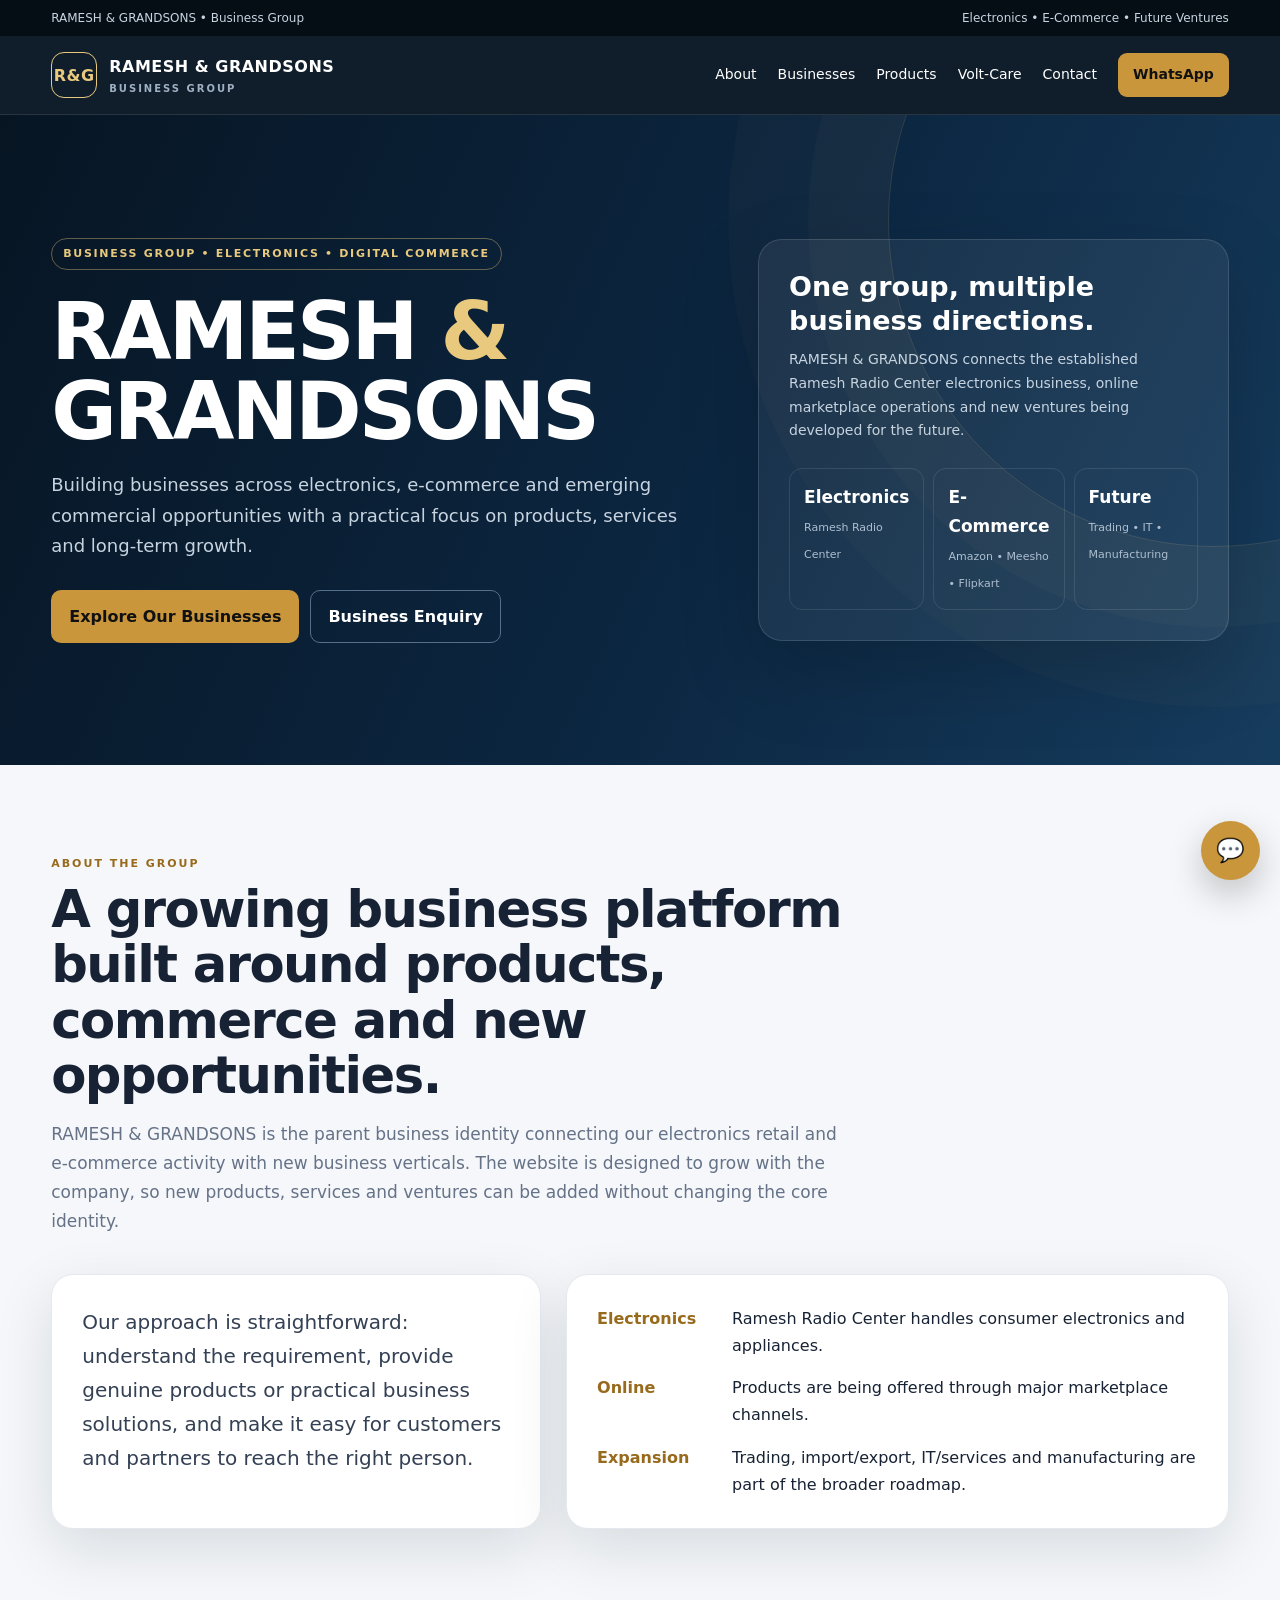
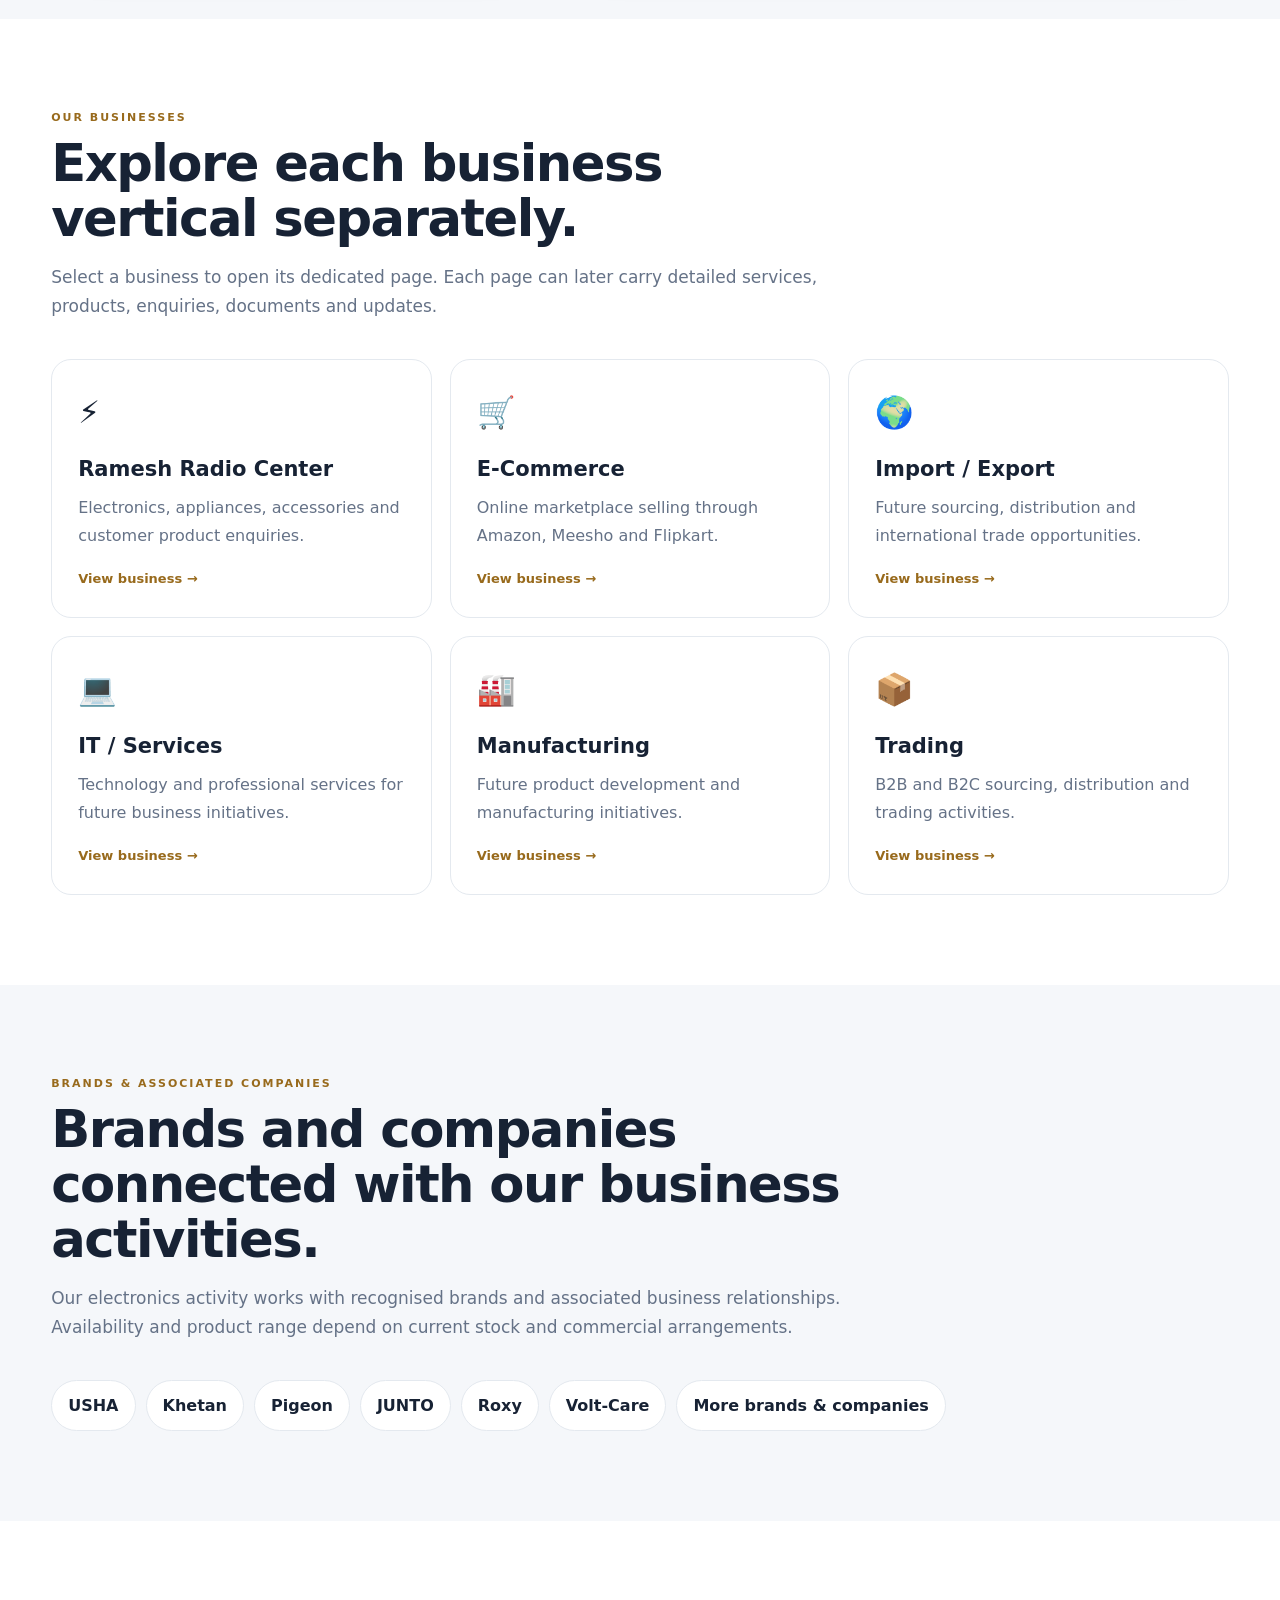
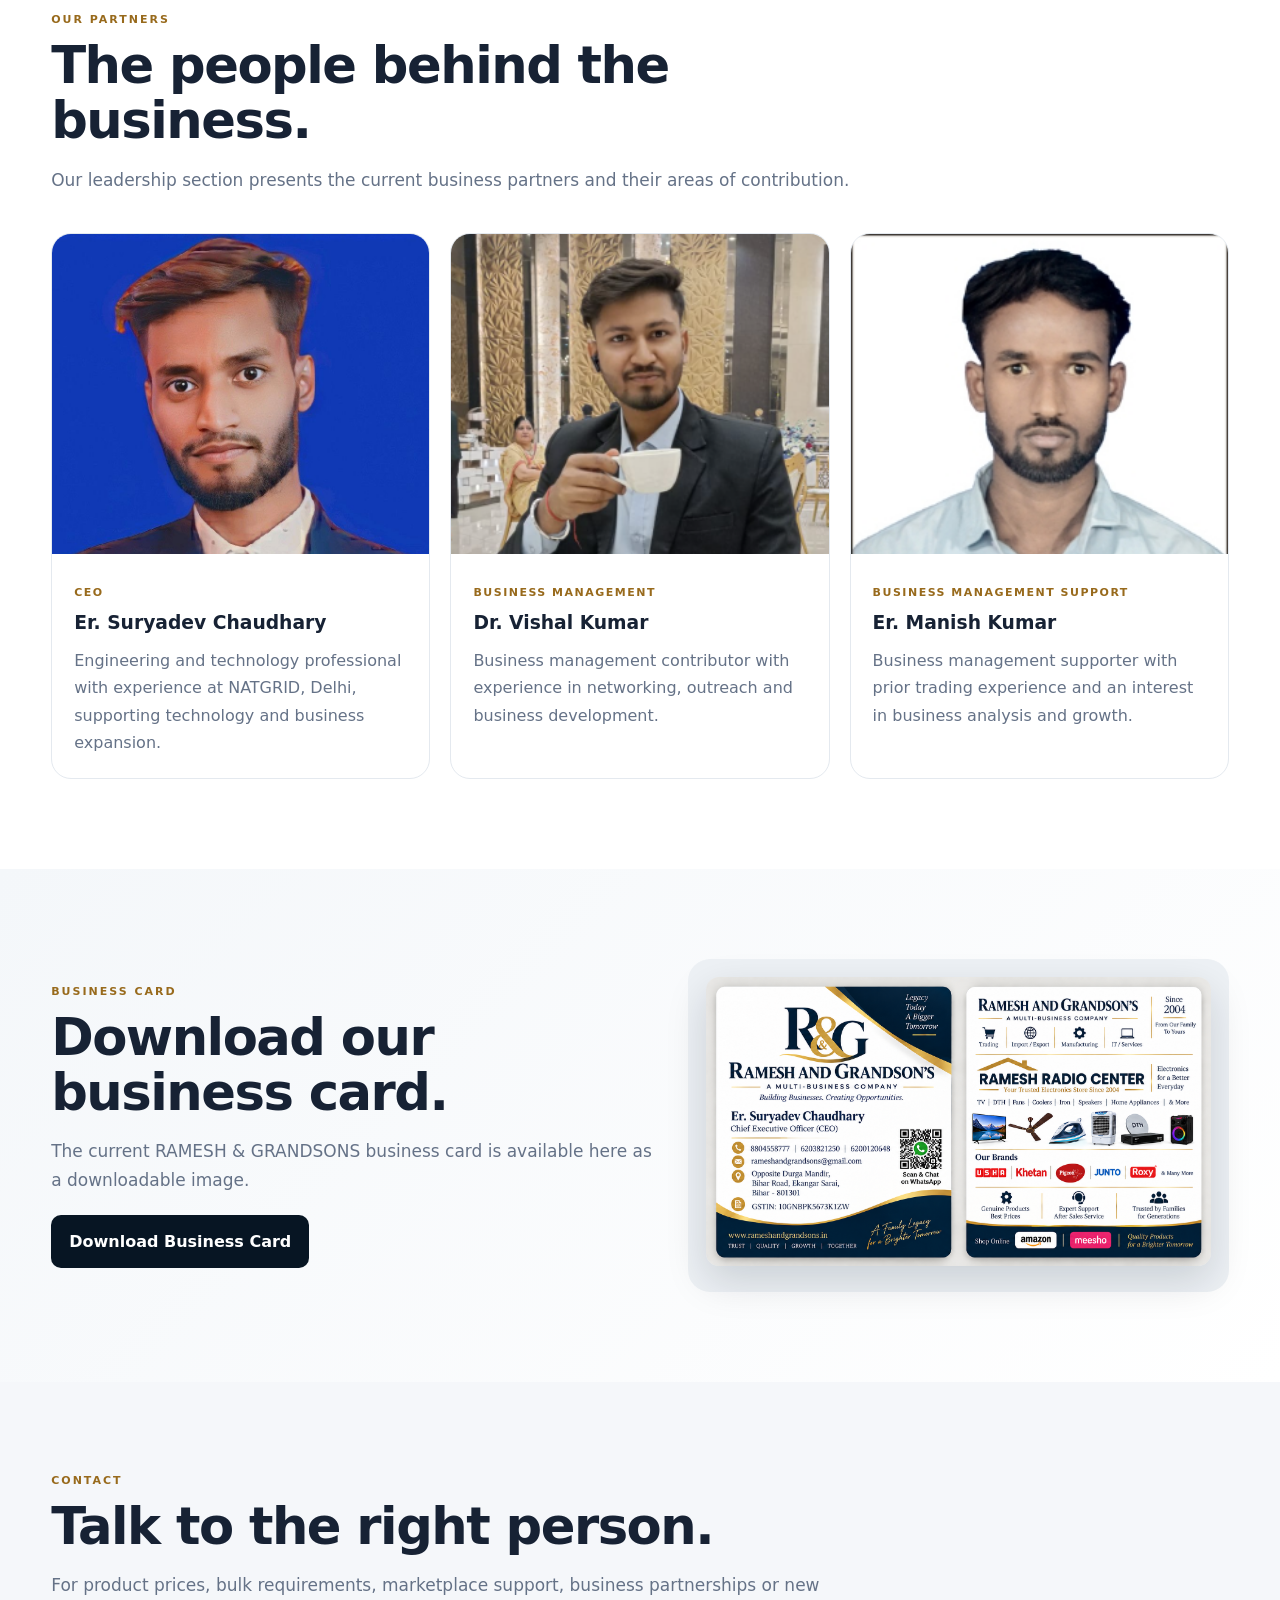
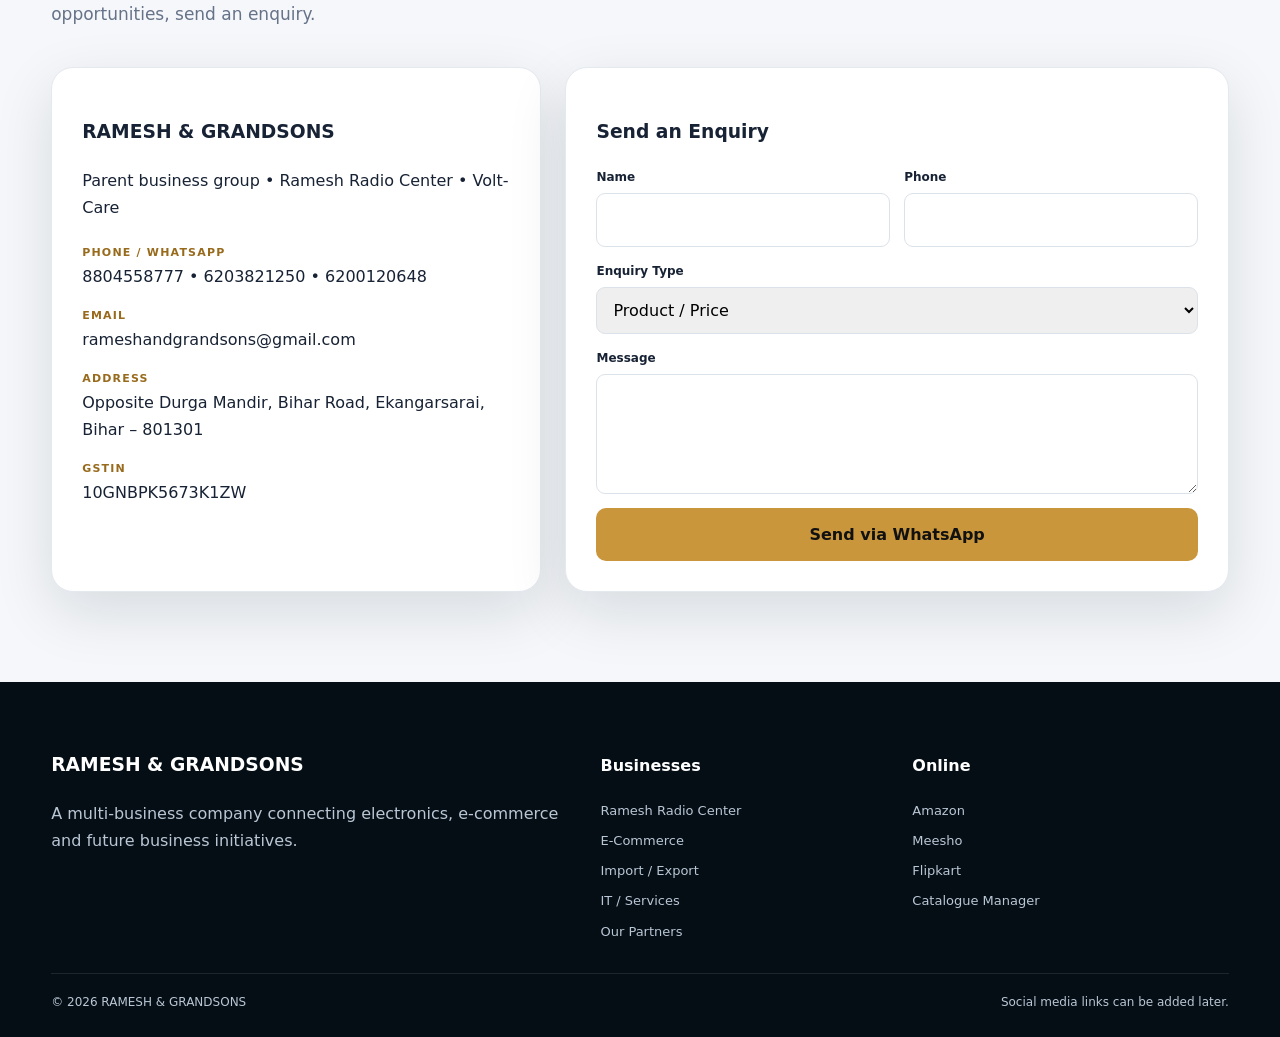
<file: index.html>
<!doctype html>
<html lang="en">
<head>
<meta charset="utf-8"><meta name="viewport" content="width=device-width,initial-scale=1">
<meta name="description" content="RAMESH & GRANDSONS — Electronics, E-Commerce and future business ventures.">
<title>RAMESH & GRANDSONS | Business Group</title>
<link rel="stylesheet" href="styles.css">
</head>
<body>
<div class="top"><div class="container"><span>RAMESH & GRANDSONS • Business Group</span><span>Electronics • E-Commerce • Future Ventures</span></div></div>
<nav class="nav"><div class="container navin">
<a class="brand" href="index.html"><span class="brandmark">R&G</span><span>RAMESH & GRANDSONS<small>BUSINESS GROUP</small></span></a>
<button class="hamb" onclick="document.querySelector('.links').classList.toggle('open')">☰</button>
<div class="links"><a href="#about">About</a><a href="#businesses">Businesses</a><a href="business.html?key=electronics#products">Products</a><a href="#voltcare">Volt-Care</a><a href="#contact">Contact</a><a class="navbtn" href="https://wa.me/918804558777" target="_blank">WhatsApp</a></div>
</div></nav>

<section class="hero"><div class="container hero-grid"><div>
<span class="eyebrow">Business Group • Electronics • Digital Commerce</span>
<h1>RAMESH <span>&</span><br>GRANDSONS</h1>
<p>Building businesses across electronics, e-commerce and emerging commercial opportunities with a practical focus on products, services and long-term growth.</p>
<div class="actions"><a class="btn gold" href="#businesses">Explore Our Businesses</a><a class="btn outline" href="#contact">Business Enquiry</a></div>
</div><div class="hero-card"><h3>One group, multiple business directions.</h3><p>RAMESH & GRANDSONS connects the established Ramesh Radio Center electronics business, online marketplace operations and new ventures being developed for the future.</p><div class="stats"><div class="stat"><b>Electronics</b><span>Ramesh Radio Center</span></div><div class="stat"><b>E-Commerce</b><span>Amazon • Meesho • Flipkart</span></div><div class="stat"><b>Future</b><span>Trading • IT • Manufacturing</span></div></div></div></div></section>

<section id="about" class="soft"><div class="container"><div class="head"><div class="kicker">About the Group</div><h2>A growing business platform built around products, commerce and new opportunities.</h2><p>RAMESH & GRANDSONS is the parent business identity connecting our electronics retail and e-commerce activity with new business verticals. The website is designed to grow with the company, so new products, services and ventures can be added without changing the core identity.</p></div><div class="two"><div class="card"><div class="bigcopy">Our approach is straightforward: understand the requirement, provide genuine products or practical business solutions, and make it easy for customers and partners to reach the right person.</div></div><div class="card factlist"><div class="fact"><strong>Electronics</strong><span>Ramesh Radio Center handles consumer electronics and appliances.</span></div><div class="fact"><strong>Online</strong><span>Products are being offered through major marketplace channels.</span></div><div class="fact"><strong>Expansion</strong><span>Trading, import/export, IT/services and manufacturing are part of the broader roadmap.</span></div></div></div></div></section>

<section id="businesses"><div class="container"><div class="head"><div class="kicker">Our Businesses</div><h2>Explore each business vertical separately.</h2><p>Select a business to open its dedicated page. Each page can later carry detailed services, products, enquiries, documents and updates.</p></div><div class="biz-grid">
<div class="biz" onclick="openBusiness('electronics')"><div class="ico">⚡</div><h3>Ramesh Radio Center</h3><p>Electronics, appliances, accessories and customer product enquiries.</p><span class="learn">View business →</span></div>
<div class="biz" onclick="openBusiness('ecommerce')"><div class="ico">🛒</div><h3>E-Commerce</h3><p>Online marketplace selling through Amazon, Meesho and Flipkart.</p><span class="learn">View business →</span></div>
<div class="biz" onclick="openBusiness('import-export')"><div class="ico">🌍</div><h3>Import / Export</h3><p>Future sourcing, distribution and international trade opportunities.</p><span class="learn">View business →</span></div>
<div class="biz" onclick="openBusiness('it-services')"><div class="ico">💻</div><h3>IT / Services</h3><p>Technology and professional services for future business initiatives.</p><span class="learn">View business →</span></div>
<div class="biz" onclick="openBusiness('manufacturing')"><div class="ico">🏭</div><h3>Manufacturing</h3><p>Future product development and manufacturing initiatives.</p><span class="learn">View business →</span></div>
<div class="biz" onclick="openBusiness('trading')"><div class="ico">📦</div><h3>Trading</h3><p>B2B and B2C sourcing, distribution and trading activities.</p><span class="learn">View business →</span></div>
</div></div></section>

<section class="brands"><div class="container"><div class="head"><div class="kicker">Brands & Associated Companies</div><h2>Brands and companies connected with our business activities.</h2><p>Our electronics activity works with recognised brands and associated business relationships. Availability and product range depend on current stock and commercial arrangements.</p></div><div class="brandlist"><span class="brandpill">USHA</span><span class="brandpill">Khetan</span><span class="brandpill">Pigeon</span><span class="brandpill">JUNTO</span><span class="brandpill">Roxy</span><span class="brandpill">Volt-Care</span><span class="brandpill">More brands & companies</span></div></div></section>


<section id="partners"><div class="container"><div class="head"><div class="kicker">Our Partners</div><h2>The people behind the business.</h2><p>Our leadership section presents the current business partners and their areas of contribution.</p></div><div class="partner-grid">
<article class="person"><img src="assets/suryadev.jpg" alt="Er. Suryadev Chaudhary"><div class="person-body"><div class="role">CEO</div><h3>Er. Suryadev Chaudhary</h3><p>Engineering and technology professional with experience at NATGRID, Delhi, supporting technology and business expansion.</p></div></article>
<article class="person"><img src="assets/vishal.jpg" alt="Dr. Vishal Kumar"><div class="person-body"><div class="role">Business Management</div><h3>Dr. Vishal Kumar</h3><p>Business management contributor with experience in networking, outreach and business development.</p></div></article>
<article class="person"><img src="assets/manish.jpg" alt="Er. Manish Kumar"><div class="person-body"><div class="role">Business Management Support</div><h3>Er. Manish Kumar</h3><p>Business management supporter with prior trading experience and an interest in business analysis and growth.</p></div></article>
</div></div></section>

<section class="download"><div class="container download-grid"><div><div class="kicker">Business Card</div><div class="head" style="margin-bottom:20px"><h2>Download our business card.</h2><p>The current RAMESH & GRANDSONS business card is available here as a downloadable image.</p></div><a class="btn dark" href="assets/business-card.png" download="RAMESH-GRANDSONS-Business-Card.png">Download Business Card</a></div><div class="preview"><img src="assets/business-card.png" alt="RAMESH & GRANDSONS business card"></div></div></section>

<section id="contact" class="contact"><div class="container"><div class="head"><div class="kicker">Contact</div><h2>Talk to the right person.</h2><p>For product prices, bulk requirements, marketplace support, business partnerships or new opportunities, send an enquiry.</p></div><div class="contact-grid"><div class="card"><h3>RAMESH & GRANDSONS</h3><p>Parent business group • Ramesh Radio Center • Volt-Care</p><div class="details"><div><b>Phone / WhatsApp</b><span>8804558777 • 6203821250 • 6200120648</span></div><div><b>Email</b><span>rameshandgrandsons@gmail.com</span></div><div><b>Address</b><span>Opposite Durga Mandir, Bihar Road, Ekangarsarai, Bihar – 801301</span></div><div><b>GSTIN</b><span>10GNBPK5673K1ZW</span></div></div></div><form class="card" onsubmit="sendEnquiry(event)"><h3>Send an Enquiry</h3><div class="formgrid"><div class="field"><label>Name</label><input id="name" required></div><div class="field"><label>Phone</label><input id="phone" required></div><div class="field full"><label>Enquiry Type</label><select id="etype"><option>Product / Price</option><option>Bulk Order</option><option>E-Commerce</option><option>Volt-Care</option><option>Business Partnership</option><option>Other</option></select></div><div class="field full"><label>Message</label><textarea id="message" required></textarea></div><div class="field full"><button class="btn gold" type="submit">Send via WhatsApp</button></div></div></form></div></div></section>

<footer class="footer"><div class="container"><div class="footgrid"><div><h3>RAMESH & GRANDSONS</h3><p>A multi-business company connecting electronics, e-commerce and future business initiatives.</p></div><div><h4>Businesses</h4><div class="footlinks"><a href="business.html?key=electronics">Ramesh Radio Center</a><a href="business.html?key=ecommerce">E-Commerce</a><a href="business.html?key=import-export">Import / Export</a><a href="business.html?key=it-services">IT / Services</a><a href="#partners">Our Partners</a></div></div><div><h4>Online</h4><div class="footlinks"><a href="https://www.amazon.in/l/27943762031?me=A1LE4B1GSUCSJF&ref_=sc_ls_qr">Amazon</a><a href="https://www.meesho.com/RAMESHRADIOCENTER?ms=2">Meesho</a><a href="https://seller.flipkart.com/index.html#dashboard/sellerOnboarding?onboardingState=onboardingDashboard">Flipkart</a><button id="catalogue-manager" onclick="openAdmin()" style="background:none;border:0;color:#b9c7d5;text-align:left;padding:0;cursor:pointer">Catalogue Manager</button></div></div></div><div class="copyright"><span>© 2026 RAMESH & GRANDSONS</span><span>Social media links can be added later.</span></div></div></footer>

<div class="chat" id="chat"><div class="chathead"><div><b>R&G Assistant</b><br><small>Basic business help</small></div><button onclick="document.getElementById('chat').classList.remove('open')" style="background:none;border:0;color:#fff;font-size:20px">×</button></div><div class="chatbody" id="chatbody"></div><div class="quickbar"><button class="quick">Product price</button><button class="quick">Our brands</button><button class="quick">Contact details</button><button class="quick">Online stores</button></div><div class="chatinput"><input id="chatinput" placeholder="Ask something..."><button id="chatsend">Send</button></div></div><button class="chat-toggle" onclick="document.getElementById('chat').classList.toggle('open')">💬</button>

<div class="modal" id="adminModal"><div class="modalbox"><div class="modalhead"><h2>Catalogue Manager</h2><button class="close" onclick="closeAdmin()">×</button></div><div class="admin-note"><b>GitHub Pages note:</b> this editor stores changes in your current browser. Use <b>Export products.json</b>, replace <code>data/products.json</code> in your GitHub repository, and commit the file to make changes public for everyone.</div><div class="admin-tabs"><button onclick="document.getElementById('addBox').scrollIntoView()">Add product</button><button onclick="exportProducts()">Export products.json</button><label class="btn" style="background:#eee">Import JSON<input type="file" accept=".json,application/json" onchange="importProducts(event)" hidden></label><button onclick="resetProducts()">Reset starter catalogue</button></div><div id="addBox" class="card" style="box-shadow:none"><h3>Add Product</h3><div class="formgrid"><div class="field"><label>Name</label><input id="pn"></div><div class="field"><label>Category</label><input id="pc" placeholder="Iron / TV / Fan / Speaker"></div><div class="field"><label>Price (₹)</label><input id="pp" type="number" min="0"></div><div class="field"><label>Image URL / path</label><input id="pi" placeholder="assets/products/iron.jpg"></div><div class="field full"><label>Description</label><textarea id="pd"></textarea></div><div class="field full"><button class="btn gold" onclick="addProduct()">Add Product</button></div></div></div><h3>Current Catalogue</h3><div class="admin-list" id="adminList"></div></div></div>

<script src="app.js"></script>
</body></html>
</file>
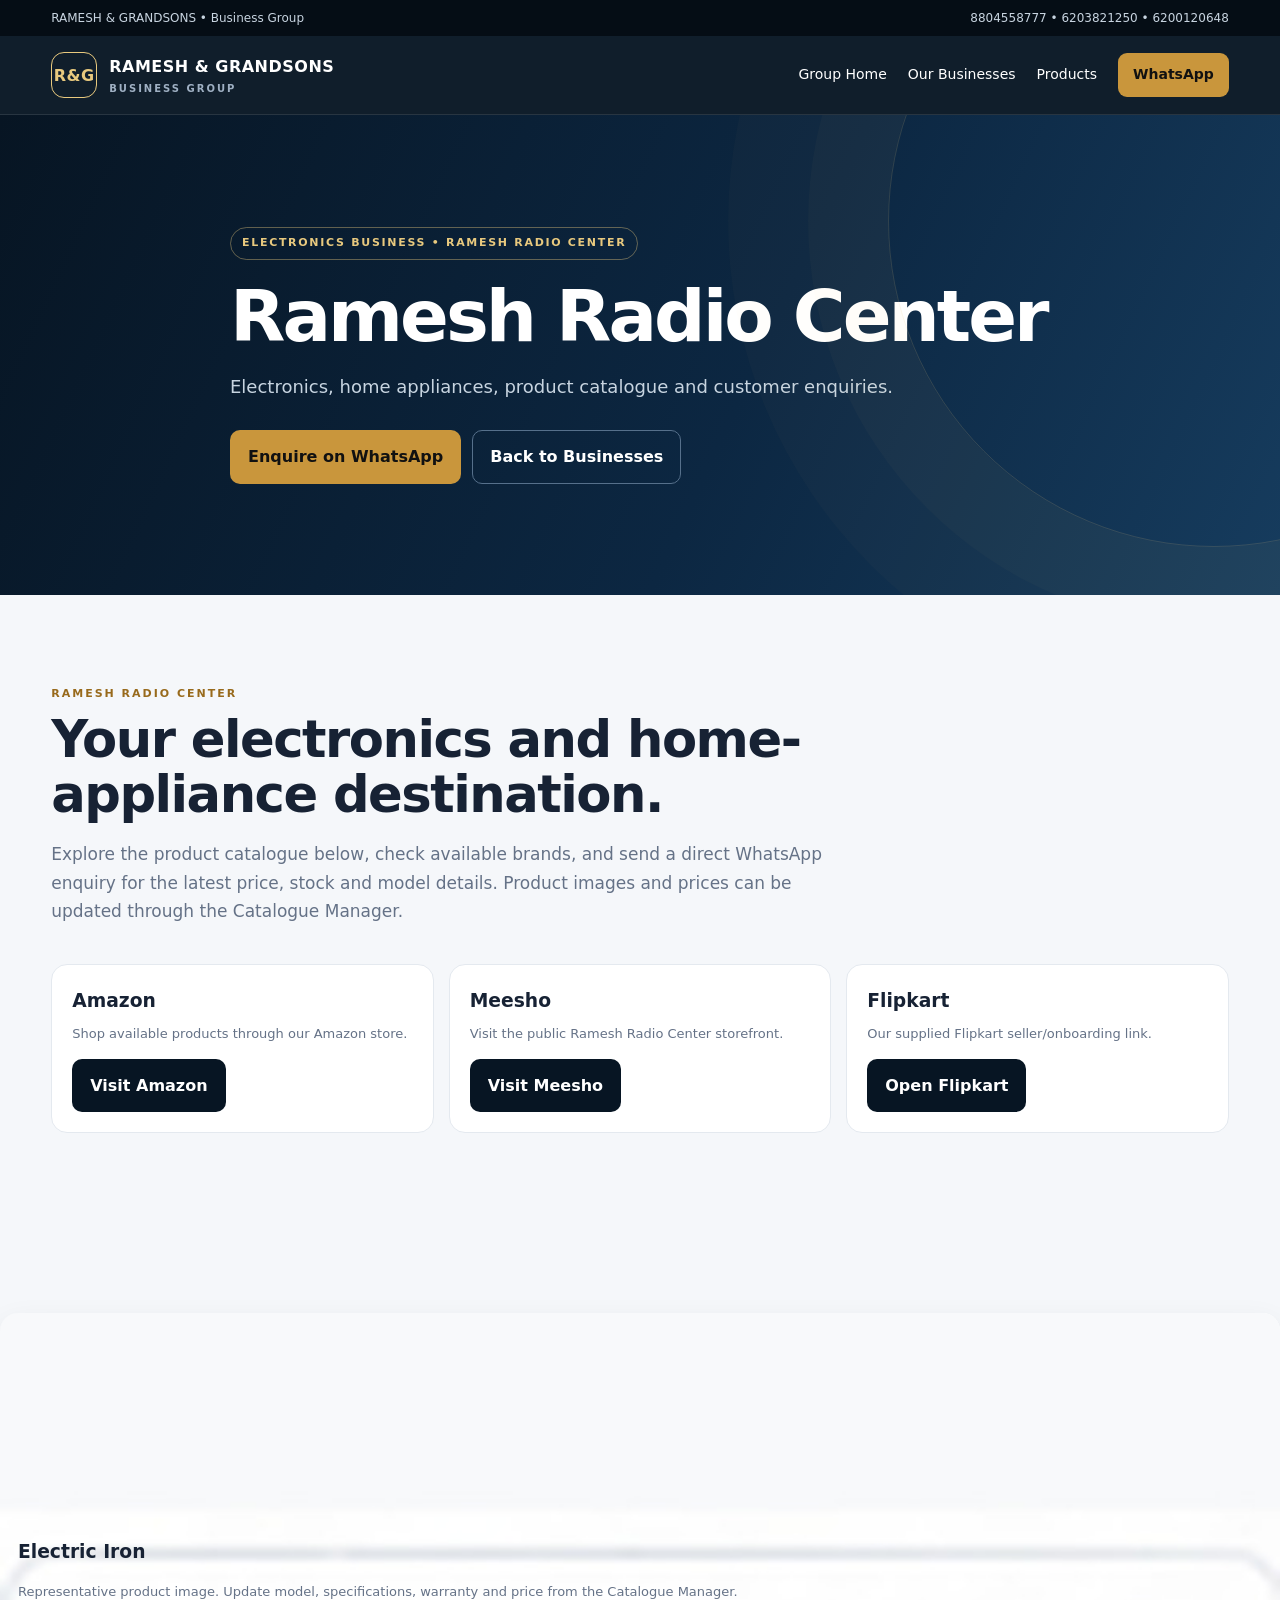
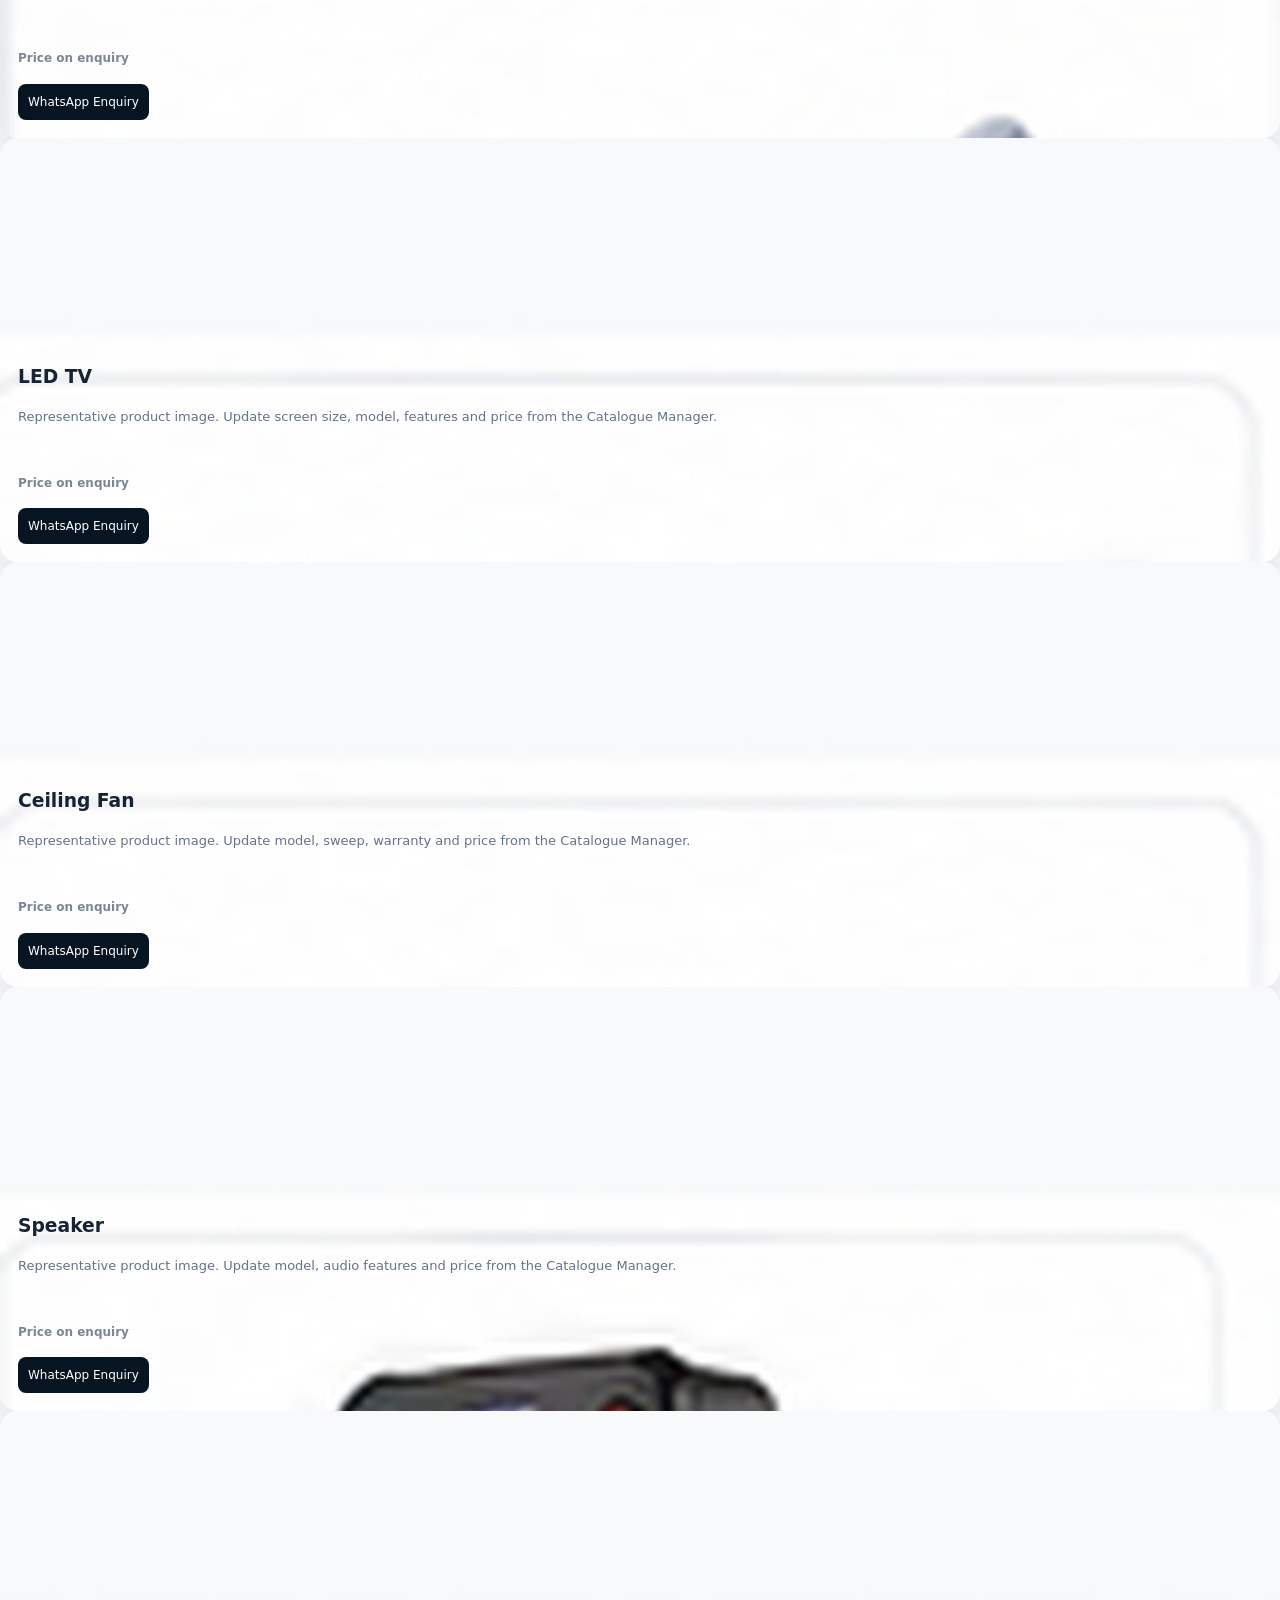
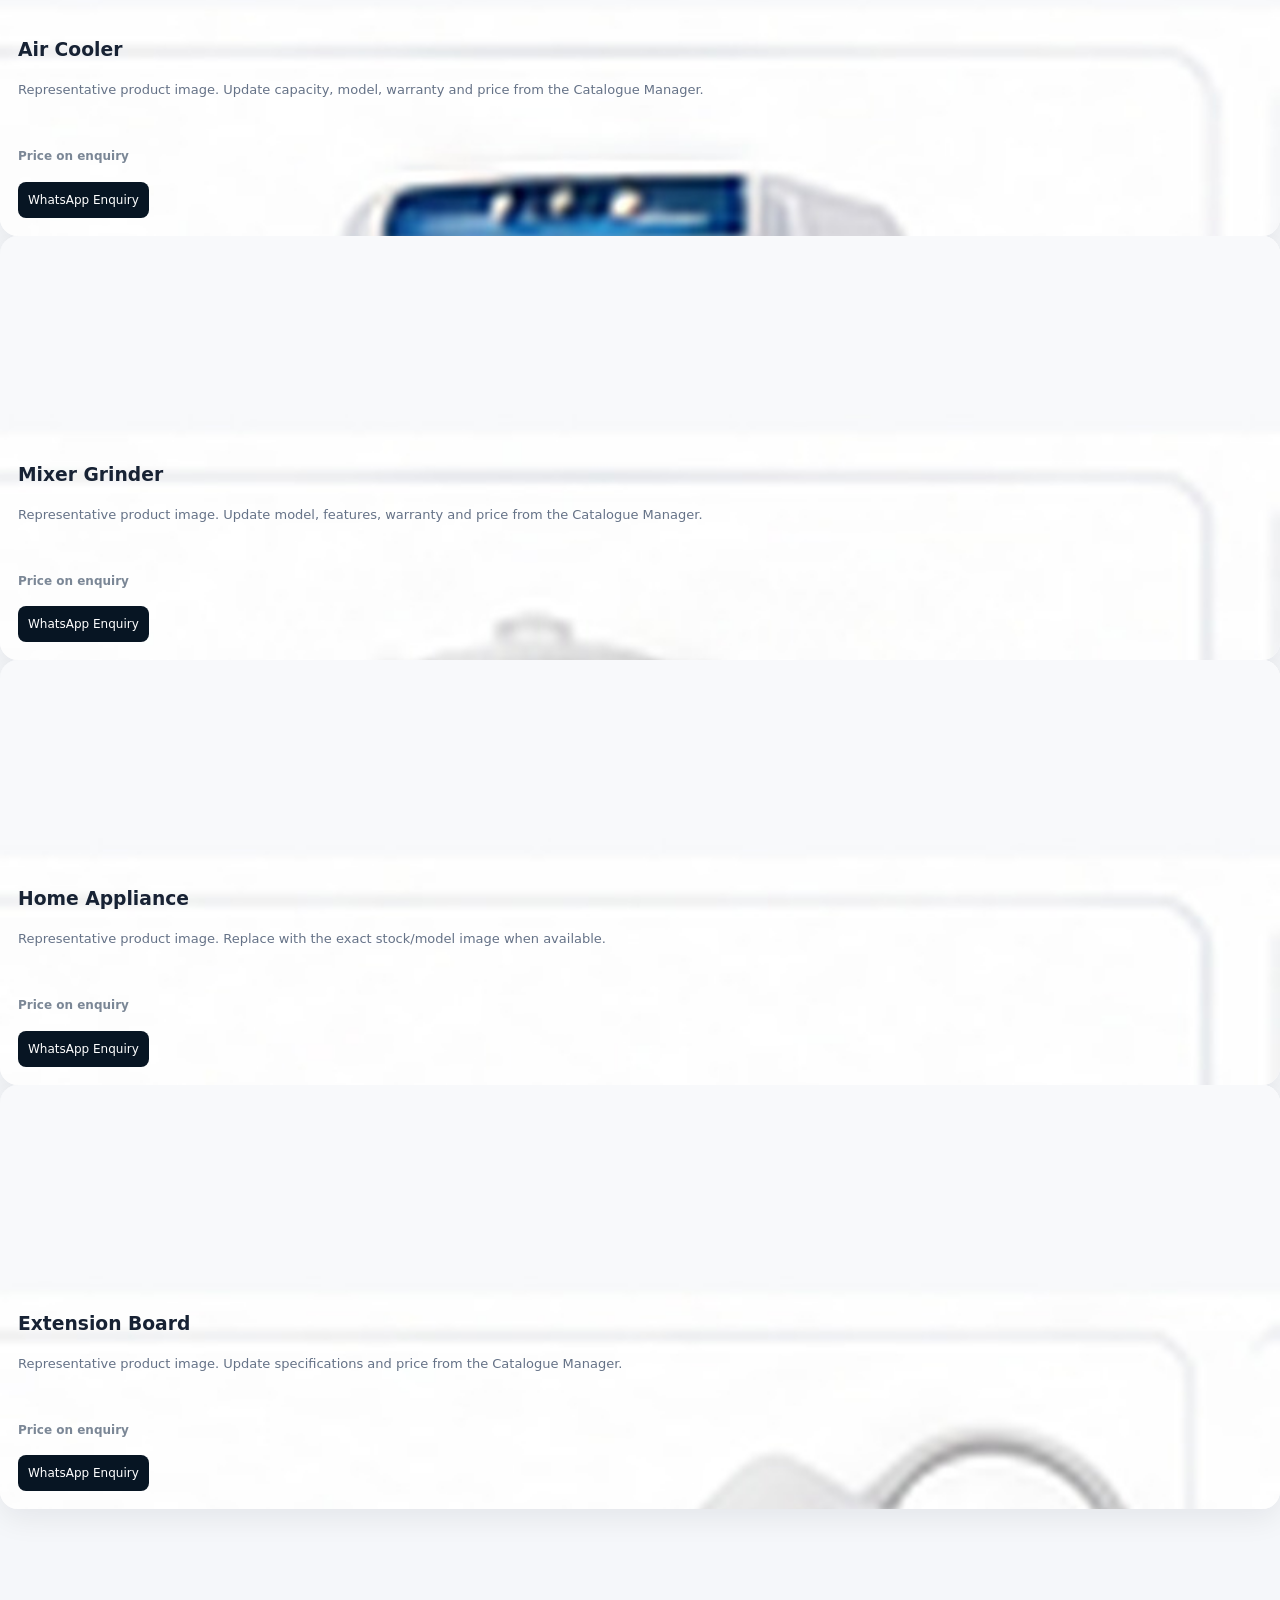
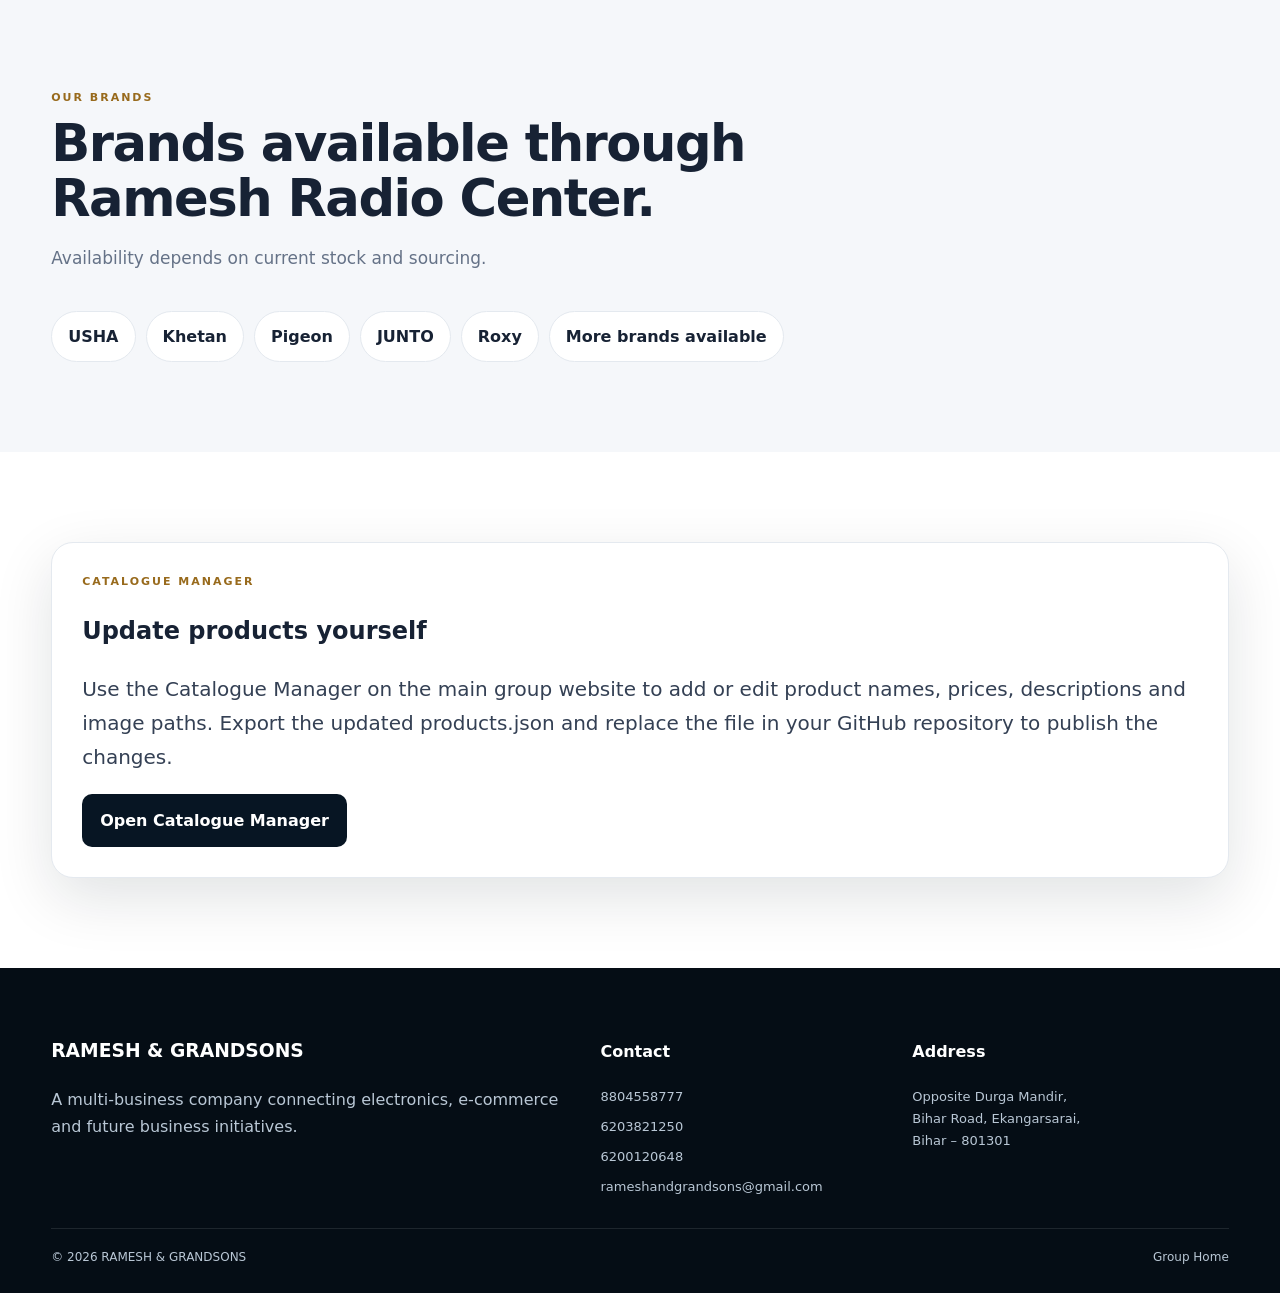
<file: business.html>
<!doctype html>
<html lang="en">
<head>
<meta charset="utf-8"><meta name="viewport" content="width=device-width,initial-scale=1">
<title>Business | RAMESH & GRANDSONS</title><link rel="stylesheet" href="styles.css">
</head>
<body>
<div class="top"><div class="container"><span>RAMESH & GRANDSONS • Business Group</span><span>8804558777 • 6203821250 • 6200120648</span></div></div>
<nav class="nav"><div class="container navin">
<a class="brand" href="index.html"><span class="brandmark">R&G</span><span>RAMESH & GRANDSONS<small>BUSINESS GROUP</small></span></a>
<button class="hamb" onclick="document.querySelector('.links').classList.toggle('open')">☰</button>
<div class="links"><a href="index.html">Group Home</a><a href="index.html#businesses">Our Businesses</a><a href="#products" id="productsNav">Products</a><a href="https://wa.me/918804558777" target="_blank" class="navbtn">WhatsApp</a></div>
</div></nav>

<section class="hero business-page" id="businessHero"><div class="container business-content">
<span class="eyebrow" id="eyebrow">Business Vertical</span><h1 id="title">Business</h1><p id="desc"></p>
<div class="actions"><a class="btn gold" id="waLink" href="https://wa.me/918804558777" target="_blank">Enquire on WhatsApp</a><a class="btn outline" href="index.html#businesses">Back to Businesses</a></div>
</div></section>

<div id="electronicsOnly">
<section class="business-intro"><div class="container"><div class="head"><div class="kicker">Ramesh Radio Center</div><h2>Your electronics and home-appliance destination.</h2><p>Explore the product catalogue below, check available brands, and send a direct WhatsApp enquiry for the latest price, stock and model details. Product images and prices can be updated through the Catalogue Manager.</p></div>
<div class="store-grid">
<div class="store-card"><h3>Amazon</h3><p>Shop available products through our Amazon store.</p><a class="btn dark" target="_blank" href="https://www.amazon.in/l/27943762031?me=A1LE4B1GSUCSJF&ref_=sc_ls_qr">Visit Amazon</a></div>
<div class="store-card"><h3>Meesho</h3><p>Visit the public Ramesh Radio Center storefront.</p><a class="btn dark" target="_blank" href="https://www.meesho.com/RAMESHRADIOCENTER?ms=2">Visit Meesho</a></div>
<div class="store-card"><h3>Flipkart</h3><p>Our supplied Flipkart seller/onboarding link.</p><a class="btn dark" target="_blank" href="https://seller.flipkart.com/index.html#dashboard/sellerOnboarding?onboardingState=onboardingDashboard">Open Flipkart</a></div>
</div></div></section>

<section id="products" class="ecom products-page"><div class="container">
<div class="head"><div class="kicker">Ramesh Radio Center Catalogue</div><h2>Electronics & Home Appliances</h2><p>Browse the products currently displayed by the shop. Prices can be set individually, and every product has a WhatsApp enquiry option.</p></div>
<div class="product-tools"><input id="productSearch" type="search" placeholder="Search iron, TV, fan, speaker..."><select id="productCategory"><option>All</option></select></div>
<div class="products" id="products"><p>Loading products...</p></div>
</div></section>

<section class="brands"><div class="container"><div class="head"><div class="kicker">Our Brands</div><h2>Brands available through Ramesh Radio Center.</h2><p>Availability depends on current stock and sourcing.</p></div><div class="brand-strip"><span class="brandpill">USHA</span><span class="brandpill">Khetan</span><span class="brandpill">Pigeon</span><span class="brandpill">JUNTO</span><span class="brandpill">Roxy</span><span class="brandpill">More brands available</span></div></div></section>

<section><div class="container"><div class="card"><div class="kicker">Catalogue Manager</div><h2>Update products yourself</h2><p class="bigcopy">Use the Catalogue Manager on the main group website to add or edit product names, prices, descriptions and image paths. Export the updated products.json and replace the file in your GitHub repository to publish the changes.</p><a class="btn dark" href="index.html#catalogue-manager">Open Catalogue Manager</a></div></div></section>
</div>

<div id="genericBusinessOnly" style="display:none">
<section><div class="container"><div class="head"><div class="kicker">Business Focus</div><h2 id="genericHeading">What this vertical covers</h2><p id="items"></p></div><div class="card"><h3>Dedicated page ready for expansion</h3><p class="bigcopy">This business page can later include detailed services, products, team members, certificates, FAQs, enquiry forms, photos and updates specific to this business.</p></div></div></section>
</div>

<footer class="footer"><div class="container"><div class="footgrid"><div><h3>RAMESH & GRANDSONS</h3><p>A multi-business company connecting electronics, e-commerce and future business initiatives.</p></div><div><h4>Contact</h4><div class="footlinks"><span>8804558777</span><span>6203821250</span><span>6200120648</span><span>rameshandgrandsons@gmail.com</span></div></div><div><h4>Address</h4><div class="footlinks"><span>Opposite Durga Mandir,<br>Bihar Road, Ekangarsarai,<br>Bihar – 801301</span></div></div></div><div class="copyright"><span>© 2026 RAMESH & GRANDSONS</span><a href="index.html">Group Home</a></div></div></footer>

<script src="app.js"></script>
<script>
const B={
electronics:{title:"Ramesh Radio Center",desc:"Electronics, home appliances, product catalogue and customer enquiries.",items:"LED/LCD TVs • Fans • Coolers • Irons • Speakers • DTH/Set-top Boxes • Electrical Accessories"},
ecommerce:{title:"E-Commerce",desc:"Online marketplace selling and customer access through Amazon, Meesho and Flipkart.",items:"Amazon • Meesho • Flipkart • Direct WhatsApp Enquiries"},
"import-export":{title:"Import / Export",desc:"A future vertical for sourcing, distribution and international trade opportunities.",items:"Sourcing • Distribution • International Trade"},
"it-services":{title:"IT / Services",desc:"A future technology and professional-services vertical for digital business solutions.",items:"Technology Services • Digital Solutions • Business Support"},
manufacturing:{title:"Manufacturing",desc:"A future product-development and manufacturing vertical.",items:"Product Development • Manufacturing • Supply"},
trading:{title:"Trading",desc:"A future B2B and B2C sourcing, distribution and trading vertical.",items:"Sourcing • Distribution • B2B Trading"}
};
const key=new URLSearchParams(location.search).get("key")||"electronics";
const b=B[key]||B.electronics;
document.getElementById("title").textContent=b.title;
document.getElementById("desc").textContent=b.desc;
document.getElementById("eyebrow").textContent=key==="electronics"?"Electronics Business • Ramesh Radio Center":"Business Vertical";
document.getElementById("waLink").href="https://wa.me/918804558777?text="+encodeURIComponent("Hello RAMESH & GRANDSONS, I want to enquire about "+b.title+".");
if(key!=="electronics"){
 document.getElementById("electronicsOnly").style.display="none";
 document.getElementById("genericBusinessOnly").style.display="block";
 document.getElementById("genericHeading").textContent=b.title+" — Business Focus";
 document.getElementById("items").textContent=b.items;
 document.getElementById("productsNav").style.display="none";
}else{
 document.title="Ramesh Radio Center | RAMESH & GRANDSONS";
}
</script>
</body></html>
</file>
<file: styles.css>
:root{
--navy:#071523;--navy2:#0d2944;--gold:#c9963c;--gold2:#e8c97e;
--ink:#172234;--muted:#657287;--line:#e4e9ef;--soft:#f5f7fa;--white:#fff;
--green:#16a06a;--shadow:0 20px 60px rgba(7,21,35,.12);
}
*{box-sizing:border-box}html{scroll-behavior:smooth}body{margin:0;font-family:Inter,ui-sans-serif,system-ui,-apple-system,"Segoe UI",Arial,sans-serif;color:var(--ink);line-height:1.7;background:#fff}
a{text-decoration:none;color:inherit}button,input,textarea,select{font:inherit}.container{width:min(1180px,92%);margin:auto}
.top{background:#050d15;color:#c8d4e0;font-size:12px}.top .container{display:flex;justify-content:space-between;gap:15px;flex-wrap:wrap;padding:8px 0}
.nav{position:sticky;top:0;z-index:100;background:rgba(7,21,35,.96);backdrop-filter:blur(15px);color:#fff;border-bottom:1px solid rgba(255,255,255,.1)}
.navin{min-height:78px;display:flex;align-items:center;justify-content:space-between;gap:20px;position:relative}.brand{display:flex;align-items:center;gap:12px;font-weight:900;letter-spacing:.5px}.brandmark{width:46px;height:46px;border-radius:13px;border:1px solid var(--gold2);display:grid;place-items:center;color:var(--gold2);font-weight:900}.brand small{display:block;color:#9fb0c3;font-size:10px;letter-spacing:2px}.links{display:flex;align-items:center;gap:21px;font-size:14px}.links a:hover{color:var(--gold2)}.navbtn{background:var(--gold);color:#111!important;padding:10px 15px;border-radius:9px;font-weight:850}.hamb{display:none;background:none;border:0;color:#fff;font-size:27px}
.hero{background:linear-gradient(115deg,#071523,#0c2742 58%,#163c5e);color:#fff;min-height:650px;display:flex;align-items:center;position:relative;overflow:hidden}.hero:after{content:"";position:absolute;width:650px;height:650px;border:1px solid rgba(232,201,126,.16);border-radius:50%;right:-260px;top:-220px;box-shadow:0 0 0 80px rgba(232,201,126,.025),0 0 0 160px rgba(232,201,126,.02)}
.hero-grid{display:grid;grid-template-columns:1.15fr .85fr;gap:70px;align-items:center;position:relative;z-index:2}.eyebrow{display:inline-block;border:1px solid rgba(232,201,126,.4);color:var(--gold2);border-radius:999px;padding:6px 11px;font-size:11px;text-transform:uppercase;letter-spacing:1.7px;font-weight:850}.hero h1{font-size:clamp(48px,6.5vw,80px);line-height:1;margin:22px 0 18px;letter-spacing:-3px}.hero h1 span{color:var(--gold2)}.hero p{color:#c7d4e0;font-size:18px;max-width:700px}.actions{display:flex;gap:11px;flex-wrap:wrap;margin-top:28px}.btn{border:1px solid transparent;border-radius:10px;padding:12px 17px;display:inline-flex;align-items:center;justify-content:center;font-weight:850;cursor:pointer}.btn.gold{background:var(--gold);color:#111}.btn.outline{border-color:#56708b;color:#fff}.btn.dark{background:var(--navy);color:#fff}.btn.light{background:#fff;color:var(--ink)}
.hero-card{background:rgba(255,255,255,.06);border:1px solid rgba(255,255,255,.13);padding:30px;border-radius:24px;box-shadow:0 30px 80px rgba(0,0,0,.18)}.hero-card h3{font-size:27px;line-height:1.25;margin:0 0 10px}.hero-card p{font-size:14px;margin:0}.stats{display:grid;grid-template-columns:repeat(3,1fr);gap:9px;margin-top:25px}.stat{border:1px solid rgba(255,255,255,.1);border-radius:13px;padding:14px}.stat b{display:block;color:#fff;font-size:17px}.stat span{font-size:11px;color:#aebfd0}
section{padding:90px 0}.head{max-width:800px;margin-bottom:38px}.kicker{font-size:11px;letter-spacing:2px;text-transform:uppercase;color:#986a1c;font-weight:900}.head h2{font-size:clamp(34px,4vw,52px);line-height:1.08;letter-spacing:-1.5px;margin:8px 0 14px}.head p{color:var(--muted);font-size:17px;max-width:800px}
.soft{background:var(--soft)}.two{display:grid;grid-template-columns:.85fr 1.15fr;gap:25px}.card{background:#fff;border:1px solid var(--line);border-radius:22px;padding:30px;box-shadow:var(--shadow)}.bigcopy{font-size:20px;color:#344054}
.factlist{display:grid;gap:15px}.fact{display:flex;gap:15px}.fact strong{min-width:120px;color:#986a1c}
.biz-grid{display:grid;grid-template-columns:repeat(3,1fr);gap:18px}.biz{border:1px solid var(--line);border-radius:20px;padding:26px;background:#fff;cursor:pointer;transition:.2s}.biz:hover{transform:translateY(-5px);box-shadow:var(--shadow);border-color:#dcc48f}.ico{font-size:31px}.biz h3{margin:13px 0 7px;font-size:21px}.biz p{margin:0 0 15px;color:var(--muted)}.learn{font-size:13px;color:#986a1c;font-weight:900}
.ecom{background:var(--navy);color:#fff}.ecom .head p{color:#b9c7d4}.market{display:flex;gap:10px;flex-wrap:wrap;margin-bottom:27px}.market a{background:#fff;color:var(--ink);padding:10px 14px;border-radius:9px;font-weight:850}.products{display:grid;grid-template-columns:repeat(4,1fr);gap:16px}.product{background:#fff;color:var(--ink);border-radius:18px;overflow:hidden}.pimg{height:205px;background:linear-gradient(135deg,#eef2f6,#fff);display:grid;place-items:center}.pimg img{width:100%;height:100%;object-fit:contain}.placeholder{font-size:55px;opacity:.65}.pbody{padding:18px}.pbody h3{margin:0 0 5px}.pbody p{font-size:13px;color:var(--muted);min-height:45px}.price{font-size:19px;font-weight:900;color:#986a1c}.enq{font-size:12px;color:#7b8796}.paction{margin-top:12px}.paction a{display:inline-block;background:var(--navy);color:#fff;border-radius:8px;padding:8px 10px;font-size:12px}
.brands{background:var(--soft)}.brandlist{display:flex;gap:10px;flex-wrap:wrap}.brandpill{background:#fff;border:1px solid var(--line);padding:11px 16px;border-radius:999px;font-weight:850}
.volt-grid{display:grid;grid-template-columns:1fr 1fr;gap:25px}.volt-card{background:linear-gradient(135deg,#0d2944,#091b2c);color:#fff;border-radius:24px;padding:38px}.volt-card h2{font-size:42px;margin:0 0 10px}.volt-card p{color:#c4d1dc}
.partner-grid{display:grid;grid-template-columns:repeat(3,1fr);gap:20px}.person{border:1px solid var(--line);border-radius:20px;overflow:hidden;background:#fff}.person img{width:100%;height:320px;object-fit:cover;object-position:center top;background:#e8edf3}.person-body{padding:22px}.role{font-size:11px;letter-spacing:1.5px;text-transform:uppercase;color:#986a1c;font-weight:900}.person h3{margin:5px 0 8px}.person p{color:var(--muted);margin:0}
.download{background:linear-gradient(135deg,#f4f7fa,#fff)}.download-grid{display:grid;grid-template-columns:1fr .9fr;gap:35px;align-items:center}.preview{background:#edf1f5;border-radius:22px;padding:18px;text-align:center}.preview img{max-width:100%;border-radius:13px;box-shadow:0 15px 40px rgba(7,21,35,.15)}
.contact{background:var(--soft)}.contact-grid{display:grid;grid-template-columns:.85fr 1.15fr;gap:24px}.details{display:grid;gap:17px;margin-top:23px}.details b{display:block;color:#986a1c;font-size:11px;text-transform:uppercase;letter-spacing:1.2px}.formgrid{display:grid;grid-template-columns:1fr 1fr;gap:14px}.field{display:grid;gap:6px}.full{grid-column:1/-1}.field label{font-size:12px;font-weight:850}.field input,.field textarea,.field select{padding:12px;border:1px solid #dce2e9;border-radius:9px;outline:none}.field textarea{min-height:120px;resize:vertical}
.footer{background:#050d15;color:#b9c7d5;padding:48px 0 25px}.footgrid{display:grid;grid-template-columns:1.3fr .7fr .8fr;gap:35px}.footer h3,.footer h4{color:#fff}.footlinks{display:grid;gap:8px;font-size:13px}.copyright{border-top:1px solid rgba(255,255,255,.1);margin-top:30px;padding-top:18px;font-size:12px;display:flex;justify-content:space-between;gap:15px;flex-wrap:wrap}
.chat-toggle{position:fixed;right:20px;bottom:20px;width:59px;height:59px;border:0;border-radius:50%;background:var(--gold);color:#111;font-size:23px;box-shadow:0 14px 35px rgba(0,0,0,.22);z-index:200;cursor:pointer}.chat{position:fixed;right:20px;bottom:91px;width:min(390px,calc(100vw - 30px));height:535px;background:#fff;border:1px solid var(--line);border-radius:20px;box-shadow:0 25px 70px rgba(0,0,0,.25);display:none;flex-direction:column;overflow:hidden;z-index:199}.chat.open{display:flex}.chathead{background:var(--navy);color:#fff;padding:16px 18px;display:flex;justify-content:space-between}.chathead small{color:#b9c7d5}.chatbody{flex:1;overflow:auto;background:var(--soft);padding:14px}.msg{max-width:86%;padding:10px 12px;border-radius:13px;margin:7px 0;font-size:13px}.bot{background:#fff;border:1px solid #e2e7ed}.user{margin-left:auto;background:var(--navy);color:#fff}.quickbar{display:flex;gap:6px;flex-wrap:wrap;padding:8px 12px;border-top:1px solid var(--line)}.quick{font-size:11px;padding:6px 8px;background:#fff;border:1px solid #d9dfe7;border-radius:999px;cursor:pointer}.chatinput{display:flex;border-top:1px solid var(--line)}.chatinput input{flex:1;border:0;padding:13px;outline:0}.chatinput button{border:0;background:var(--gold);padding:0 15px;font-weight:900}
.modal{position:fixed;inset:0;background:rgba(2,8,15,.65);display:none;align-items:center;justify-content:center;z-index:500;padding:15px}.modal.show{display:flex}.modalbox{width:min(760px,100%);max-height:92vh;overflow:auto;background:#fff;border-radius:18px;padding:25px}.modalhead{display:flex;justify-content:space-between;align-items:center}.close{border:0;background:none;font-size:25px;cursor:pointer}.admin-tabs{display:flex;gap:8px;flex-wrap:wrap;margin:15px 0}.admin-tabs button{border:1px solid var(--line);background:#fff;border-radius:8px;padding:9px 12px;cursor:pointer}.admin-note{background:#fff8e9;border:1px solid #efd49a;border-radius:10px;padding:12px;font-size:13px;color:#664a15}.admin-list{display:grid;gap:10px;margin-top:15px}.admin-row{display:grid;grid-template-columns:70px 1fr auto;gap:12px;align-items:center;border-bottom:1px solid var(--line);padding:10px 0}.admin-row img{width:65px;height:55px;object-fit:contain;background:#f5f7fa;border-radius:7px}
.business-page{min-height:480px}.business-content{max-width:820px}.business-content h1{font-size:clamp(45px,6vw,72px);line-height:1;margin:20px 0}.business-content p{font-size:18px;color:#c7d4e0}
@media(max-width:900px){.hero-grid,.two,.volt-grid,.download-grid,.contact-grid{grid-template-columns:1fr}.biz-grid{grid-template-columns:1fr 1fr}.products{grid-template-columns:1fr 1fr}.partner-grid{grid-template-columns:1fr 1fr}.links{display:none}.hamb{display:block}.links.open{display:flex;position:absolute;top:78px;left:0;right:0;background:var(--navy);padding:18px 4%;flex-direction:column;align-items:flex-start}.footgrid{grid-template-columns:1fr 1fr}}
@media(max-width:620px){section{padding:68px 0}.biz-grid,.products,.partner-grid,.formgrid,.footgrid{grid-template-columns:1fr}.hero{min-height:auto;padding:72px 0}.hero h1{letter-spacing:-2px}.stats{grid-template-columns:1fr}.person img{height:340px}.chat{right:15px;bottom:83px}.chat-toggle{right:15px;bottom:15px}}

.product-tools{display:flex;gap:10px;flex-wrap:wrap;margin:0 0 28px}.product-tools input,.product-tools select{min-height:44px;border:1px solid var(--line);border-radius:9px;padding:0 12px;background:#fff;color:var(--ink)}.product-tools input{min-width:260px;flex:1}.product-tools select{min-width:170px}.products-page{background:var(--soft)}.products-page .product{box-shadow:0 10px 30px rgba(7,21,35,.07)}.empty-products{grid-column:1/-1;text-align:center}.business-intro{background:var(--soft)}.store-grid{display:grid;grid-template-columns:1fr 1fr 1fr;gap:15px}.store-card{border:1px solid var(--line);background:#fff;border-radius:16px;padding:20px}.store-card h3{margin:0 0 6px}.store-card p{color:var(--muted);margin:0 0 14px;font-size:13px}.brand-strip{display:flex;gap:10px;flex-wrap:wrap}.brand-strip .brandpill{background:#fff}
</file>
